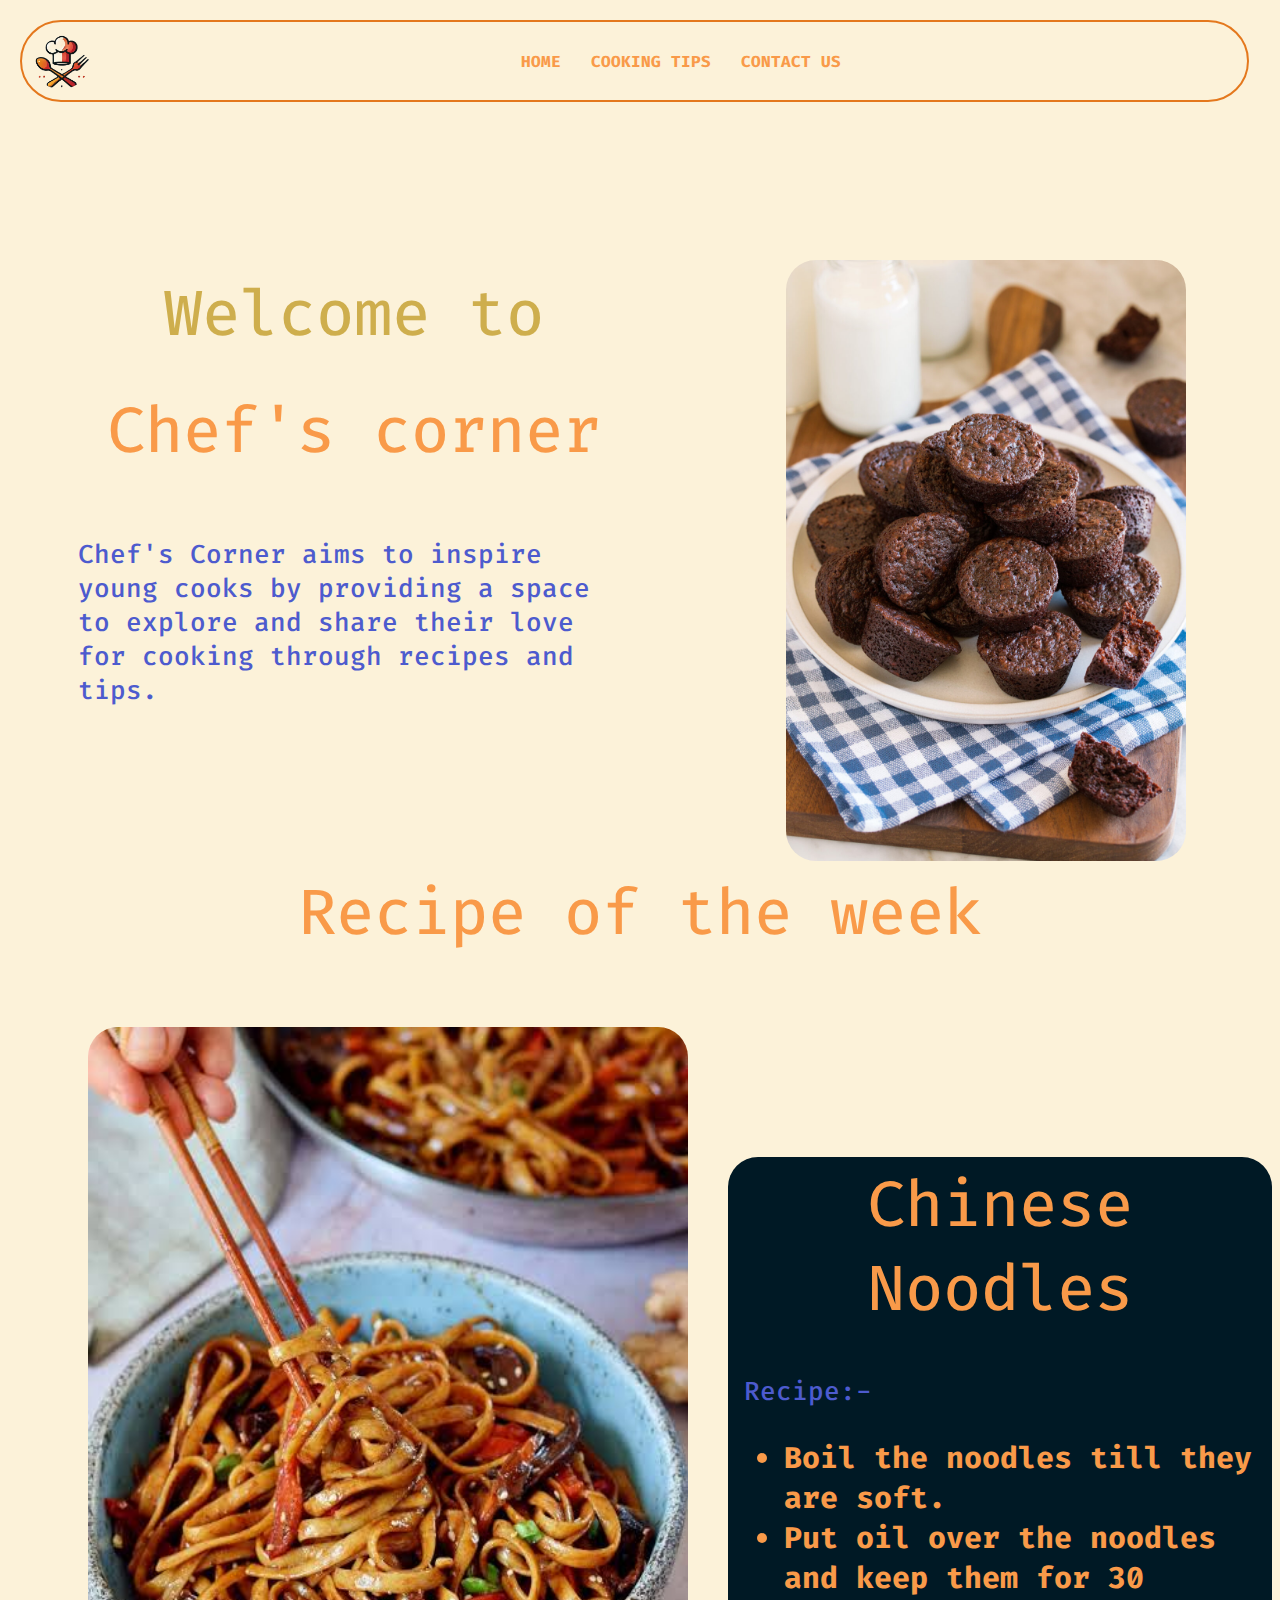
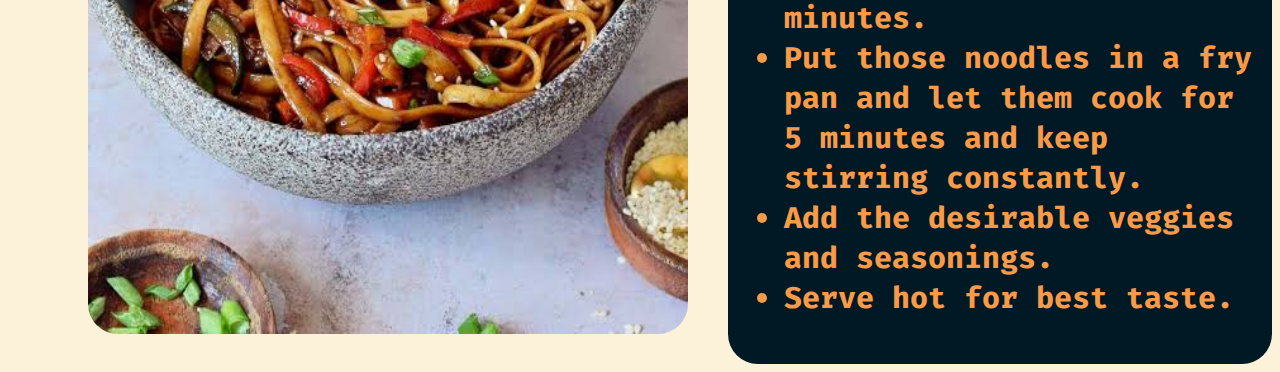
<file: index.html>
<!DOCTYPE html>
<html lang="en">
<head>
    <meta charset="UTF-8">
    <meta name="viewport" content="width=device-width, initial-scale=1.0">
    <title>Document</title>
    <link rel="stylesheet" href="css/styles.css">
</head>
<body>
    <div class="cons">
        <header>
            <nav>
                <ul class='nav-bar'>
                    <li class='logo'><img src="logo.png" alt="" srcset="" width="60px"></li>
                    <input type='checkbox' id='check' />
                    <label for='check' class="open-menu">
                        <div class="hamburger">
                            <div></div>
                            <div></div>
                            <div></div>
                        </div>
                    </label>         
                    <span class="menu">
                        <li><a href="index.html">Home</a></li>
                        <li><a href="tips.html">Cooking Tips</a></li>
                        <li><a href="contact.html">Contact Us</a></li>
                        <label for='check' class="close-menu"><i class="fas fa-times"></i></label>
                    </span>
                </ul>
            </nav>
        </header>

        <div class="flex-container">
            <div class="flex-item-left">
                <h1 class="keyword">
                   Welcome to
                </h1>
            <h1>
               Chef's corner
            </h1>
            <h2>
                Chef's Corner aims to inspire young cooks by providing a space to explore and share their love for cooking through recipes and tips.
            </h2>
        </div>
        <div class="flex-item-right">
            <img src="brownie-bites-4-1023x1536.jpg" alt="" srcset="">
        </div>
        </div>
    </div>
    <div class="our-recipes">
        <h1>
            Recipe of the week
        </h1>
      <div class="flex-containr">
 <div class="flex-left">
        <img src="noodle.jpeg" alt="" srcset="" width="600px">
    </div>
        <div class="flex-right">
            <h1>
                Chinese Noodles
            </h1>
            <h2>
                Recipe:-
            </h2>
            <ul>
                <li>Boil the noodles till they are soft.</li>
<li>Put oil over the noodles and keep them for 30 minutes.</li>
<li>Put those noodles in a fry pan and let them cook for 5 minutes and keep stirring constantly.</li>
                <li>Add the desirable veggies and seasonings.</li>
                <li>Serve hot for best taste.</li>
            </ul>
        </div>
      </div>
    </div>
</body>
</html>
</file>
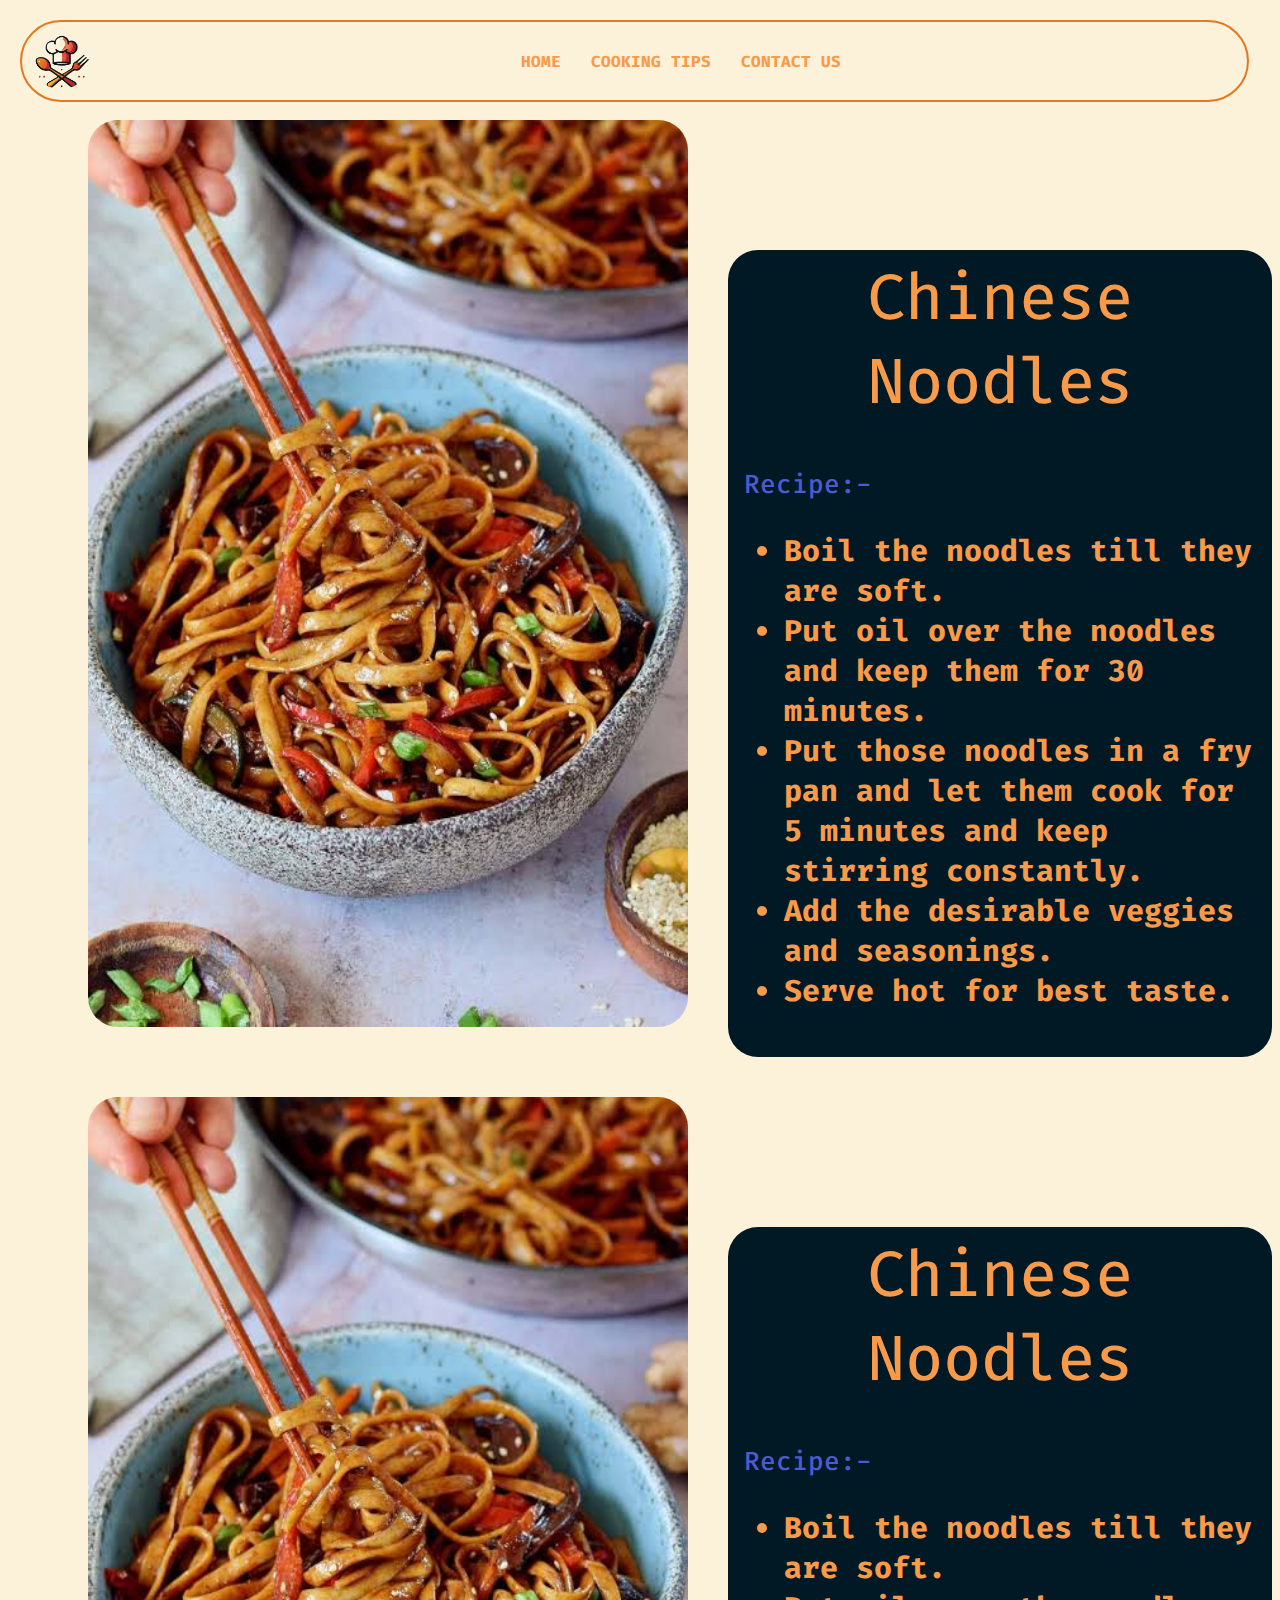
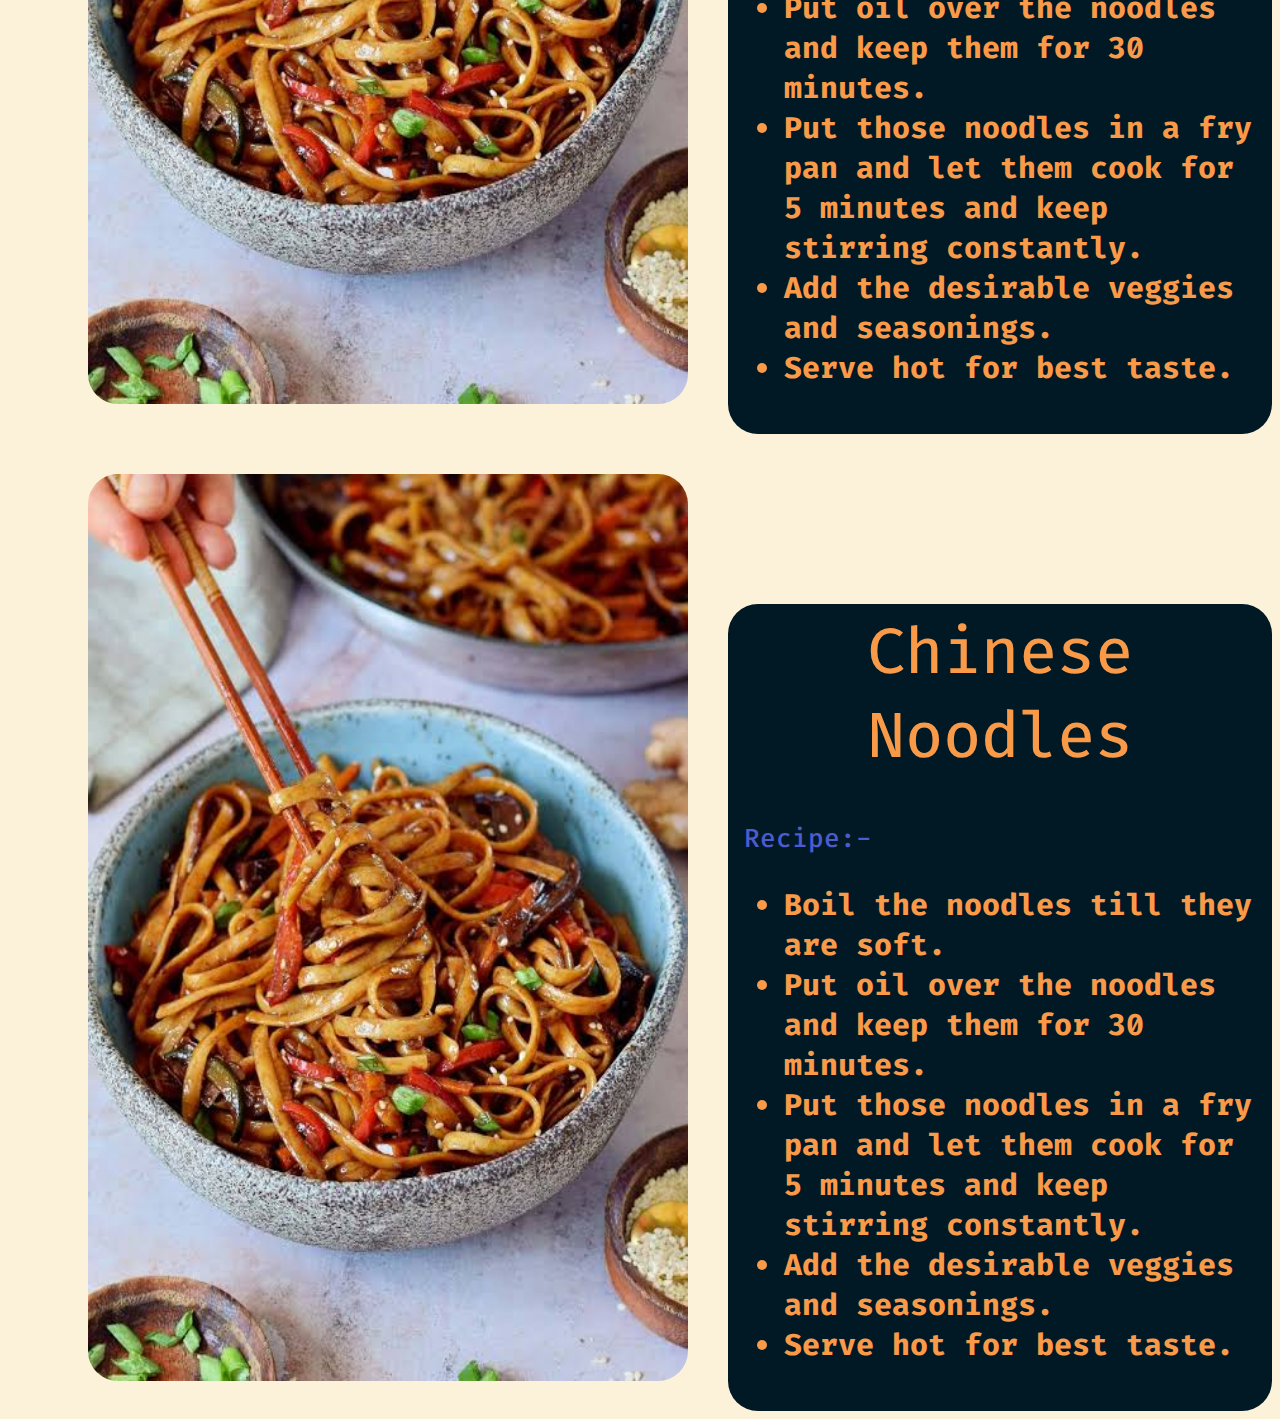
<file: tips.html>
<!DOCTYPE html>
<html lang="en">
<head>
    <meta charset="UTF-8">
    <meta name="viewport" content="width=device-width, initial-scale=1.0">
    <title>Document</title>
    <link rel="stylesheet" href="css/styles.css">
</head>
<body>
    <div class="cons">
        <header>
            <nav>
                <ul class='nav-bar'>
                    <li class='logo'><img src="logo.png" alt="" srcset="" width="60px"></li>
                    <input type='checkbox' id='check' />
                    <label for='check' class="open-menu">
                        <div class="hamburger">
                            <div></div>
                            <div></div>
                            <div></div>
                        </div>
                    </label>         
                    <span class="menu">
                        <li><a href="index.html">Home</a></li>
                        <li><a href="tips.html">Cooking Tips</a></li>
                        <li><a href="contact.html">Contact Us</a></li>
                        <label for='check' class="close-menu"><i class="fas fa-times"></i></label>
                    </span>
                </ul>
            </nav>
        </header>
        <div class="flex-containr">
            <div class="flex-left">
                   <img src="noodle.jpeg" alt="" srcset="" width="600px">
               </div>
                   <div class="flex-right">
                       <h1>
                           Chinese Noodles
                       </h1>
                       <h2>
                           Recipe:-
                       </h2>
                       <ul>
                           <li>Boil the noodles till they are soft.</li>
           <li>Put oil over the noodles and keep them for 30 minutes.</li>
           <li>Put those noodles in a fry pan and let them cook for 5 minutes and keep stirring constantly.</li>
                           <li>Add the desirable veggies and seasonings.</li>
                           <li>Serve hot for best taste.</li>
                       </ul>
                   </div>
                 </div>
               </div>

               <div class="flex-containr">
                <div class="flex-left">
                       <img src="noodle.jpeg" alt="" srcset="" width="600px">
                   </div>
                       <div class="flex-right">
                           <h1>
                               Chinese Noodles
                           </h1>
                           <h2>
                               Recipe:-
                           </h2>
                           <ul>
                               <li>Boil the noodles till they are soft.</li>
               <li>Put oil over the noodles and keep them for 30 minutes.</li>
               <li>Put those noodles in a fry pan and let them cook for 5 minutes and keep stirring constantly.</li>
                               <li>Add the desirable veggies and seasonings.</li>
                               <li>Serve hot for best taste.</li>
                           </ul>
                       </div>
                     </div>
                   </div>

                   <div class="flex-containr">
                    <div class="flex-left">
                           <img src="noodle.jpeg" alt="" srcset="" width="600px">
                       </div>
                           <div class="flex-right">
                               <h1>
                                   Chinese Noodles
                               </h1>
                               <h2>
                                   Recipe:-
                               </h2>
                               <ul>
                                   <li>Boil the noodles till they are soft.</li>
                   <li>Put oil over the noodles and keep them for 30 minutes.</li>
                   <li>Put those noodles in a fry pan and let them cook for 5 minutes and keep stirring constantly.</li>
                                   <li>Add the desirable veggies and seasonings.</li>
                                   <li>Serve hot for best taste.</li>
                               </ul>
                           </div>
                         </div>
                       </div>
</body>
</html>
</file>
<file: css/styles.css>
@import url('https://fonts.googleapis.com/css2?family=Fira+Code:wght@300..700&display=swap');

div.gallery img {
    width: 100%;
    height: auto;
}

div.desc {
    padding: 15px;
    text-align: center;
    font-size: large;
}

* {
    box-sizing: border-box;
    font-family: "Fira Code", monospace;
    font-weight: 800;
}

.responsive {
    padding: 0 6px;
    float: left;
    width: 24.99999%;
}

@media only screen and (max-width: 700px) {
    .responsive {
        width: 49.99999%;
        margin: 6px 0;
    }
}

@media only screen and (max-width: 500px) {
    .responsive {
        width: 100%;
    }
}

img {
    border-radius: 30px;
}

/* Header/Navbar */
body {
    background-color: #fcf2d9;
    color: #f99a49;
}

.flex-container {
    display: flex;
    flex-direction: row;
    font-size: 30px;
    text-align: center;
    margin-top: 20px;
}

.flex-item-left {
    text-align: left;
    margin: 60px;
    padding: 10px;
    margin-top: 100px;
    flex: 50%;
}

.flex-item-right {
    padding: 10px;
    flex: 50%;
}

/* Responsive layout - makes a one column-layout instead of two-column layout */
@media (max-width: 800px) {
    .flex-container {
        flex-direction: column;
    }
}

p {
    font-size: 20px;
    color: #ffffff;
}

h1 {
    font-weight: 450;
    color: #f99a49;
}

.keyword {
    color: #ceae4d;
}

.variable {
    color: #43D9AD;
}





.string {
    color: #E99287;
    text-decoration: underline;
}

.equal {
    color: #ffffff;
}

.code {
    font-size: 18px;
}

h2 {
    font-size: 26px;
    font-weight: 500;
    color: #4D5BCE;
}

h3 {
    font-size: 18px;
    font-weight: 400;
    color: #607B96;
}

.nav-bar {
    width: 96%;
    display: flex;
    align-items: center;
    list-style: none;
    position: fixed;
    border: 2px solid #e4781d;
    padding: 5px;
    border-radius: 50px;
    margin: 0 auto;
    text-align: center;
    background-color: #fcf2d9;
}

header {
    position: fixed;
    top: 20px;
    left: 20px;
}

.logo {
    font-family: "Anta", sans-serif;
    font-weight: 400;
    font-style: normal;
    font-size: x-large;
}

.logo:hover {
    cursor: pointer;
}

.menu {
    display: flex;
    margin-left: auto; /* Pushes the menu items to the right */
    margin-right: auto;
}

.menu li {
    padding-left: 30px;
}

.menu li a {
    display: inline-block;
    text-decoration: none;
    color: var(--color1);
    text-align: center;
    transition: 0.15s ease-in-out;
    position: relative;
    text-transform: uppercase;
}

.menu li a::after {
    content: "";
    position: absolute;
    bottom: 0;
    left: 0;
    width: 0;
    height: 1px;
    background-color: var(--color1);
    transition: 0.15s ease-in-out;
}

.menu li a:hover:after {
    width: 100%;
}

.open-menu,
.close-menu {
    position: absolute;
    color: var(--color1);
    cursor: pointer;
    font-size: 1.5rem;
    display: none;
}

.open-menu {
    top: 50%;
    right: 20px;
    transform: translateY(-50%);
}

.close-menu {
    top: 20px;
    right: 20px;
}

#check {
    display: none;
}

.hamburger {
    display: inline-block;
    cursor: pointer;
}

.hamburger div {
    width: 30px;
    height: 3px;
    background-color: #f99a49;
    margin: 6px 0;
    transition: 0.4s;
}

@media(max-width: 610px) {
    .menu {
        flex-direction: column;
        align-items: center;
        justify-content: center;
        width: 100%;
        height: 100vh;
        position: fixed;
        top: 0;
        right: 100%;
        z-index: 100;
        background-color: #f2e0b2;
        transition: all 0.2s ease-in-out;
        margin: 0;
    }

    header{
        left: 10px;
        
    }

    .menu li {
        margin-top: 40px;
    }

    .menu li a {
        padding: 10px;
    }

    .open-menu,
    .close-menu {
        display: block;
        z-index: 1000;
    }

    #check:checked~.menu {
        right: 0;
    }

    #check:checked~.open-menu .hamburger div:nth-child(1) {
        transform: rotate(-45deg) translate(-7px, 6px);
    }

    #check:checked~.open-menu .hamburger div:nth-child(2) {
        opacity: 0;
    }

    #check:checked~.open-menu .hamburger div:nth-child(3) {
        transform: rotate(45deg) translate(-7px, -6px);
    }
}
.hall{
    margin-top: 130px;
}
.banner{
    display: flex;
    justify-content: center;
    align-items: center;
}
.text{
    text-align: center;
}
h1{
    font-size: 7vh;
    margin-top: -10px;
}
.but{
    display: flex;
    justify-content: center;
    align-items: center;
}
.butt{
    padding: 10px;
    background-color: #011627;
    color: white;
    border: none;
    border-radius: 20px;
    font-size: 4vh;
    margin-top: -10px;
}
.butt:hover{
    background-color: #ffffff;
    color: #011627;
    transition: 0.2s ease-in-out;
}
a{
    text-decoration: none;
}


* {
    box-sizing: border-box;
}

.cons{
  margin-top: 90px;
}

.content{
  margin-top: 130px;
  text-align: center;
}

.flex-container {
    display: flex;
    flex-direction: row;
    font-size: 30px;
    text-align: center;
    margin-top: 10px;
}

.flex-item-left {
    text-align: left;
    padding: 10px;
    flex: 50%;
    display: flex;
    flex-direction: column;
    justify-content: center;
}

.flex-item-right {
    padding: 10px;
    flex: 50%;
    margin-top: 160px;
}


.flex-item-right img{
  width: 400px;
}

/* Responsive layout - makes a one column-layout instead of two-column layout */
@media (max-width: 1160px) {
    .flex-container {
        flex-direction: column;
    }
    .flex-item-right {
    margin-top: 0;
}
}


.flex-containr {
  display: flex;
  flex-direction: row;
  font-size: 30px;
  margin-top: 10px;
}

.flex-left {
  text-align: left;
  padding: 10px;
  flex: 50%;
  display: flex;
  flex-direction: column;
  margin-left: 50px;
  justify-content: center;
  padding: 30px;
  border-radius: 40px;
  display: flex;
  flex-direction: row;
}

.flex-right {
  padding: 10px;
  flex: 50%;
  margin-top: 160px;
  background-color: #001925;
  margin-left: 10px;
  padding: 16px;
  border-radius: 30px;
}



.flex-right img{
width: 400px;
}

/* Responsive layout - makes a one column-layout instead of two-column layout */
@media (max-width: 660px) {
  .flex-containr {
      flex-direction: column;
  }
  .flex-right {
  margin-top: 0;
}

.flex-left img{
  width: 300px;
}
}

p {
    font-size: 18px;
    color: #ffffff;
}

h1 {
    font-weight: 450;
    color: #f99a49;
    text-align: center;
    font-size: 5vw;
}
.web-text{
    color: #43D9AD;
    font-size: 20px;
}
.logo{
    margin-top: 3px;
    margin-left: 4px;
}
.code{
    margin-top: -65px;
}
.code1{
    margin-top: -25px;
}
@media (max-width: 600px) {
h1{
    font-size: 10vw;
}
}

.btn {
    --border-color: linear-gradient(-45deg,#43D9AD, #3d6d95, #093c65);
    --border-width: 0.125em;
    --curve-size: 0.5em;
    --blur: 30px;
    --bg: #080312;
    --color: #afffff;
    color: var(--color);
    cursor: pointer;
    /* use position: relative; so that BG is only for .btn */
    position: relative;
    isolation: isolate;
    display: inline-grid;
    place-content: center;
    padding: 0.5em 1.5em;
    font-size: 17px;
    border: 0;
    text-transform: uppercase;
    box-shadow: 10px 10px 20px rgba(0, 0, 0, 0.6);
    clip-path: polygon(
      /* Top-left */ 0% var(--curve-size),
      var(--curve-size) 0,
      /* top-right */ 100% 0,
      100% calc(100% - var(--curve-size)),
      /* bottom-right 1 */ calc(100% - var(--curve-size)) 100%,
      /* bottom-right 2 */ 0 100%
    );
    transition: color 250ms;
    position: fixed;
    bottom: 20px;
    right: 20px;
  }
  
  .btn::after,
  .btn::before {
    content: "";
    position: absolute;
    inset: 0;
  }
  
  .btn::before {
    background: var(--border-color);
    background-size: 300% 300%;
    animation: move-bg7234 5s ease infinite;
    z-index: -2;
  }
  
  @keyframes move-bg7234 {
    0% {
      background-position: 31% 0%;
    }
  
    50% {
      background-position: 70% 100%;
    }
  
    100% {
      background-position: 31% 0%;
    }
  }
  
  .btn::after {
    background: var(--bg);
    z-index: -1;
    clip-path: polygon(
      /* Top-left */ var(--border-width)
        calc(var(--curve-size) + var(--border-width) * 0.5),
      calc(var(--curve-size) + var(--border-width) * 0.5) var(--border-width),
      /* top-right */ calc(100% - var(--border-width)) var(--border-width),
      calc(100% - var(--border-width))
        calc(100% - calc(var(--curve-size) + var(--border-width) * 0.5)),
      /* bottom-right 1 */
        calc(100% - calc(var(--curve-size) + var(--border-width) * 0.5))
        calc(100% - var(--border-width)),
      /* bottom-right 2 */ var(--border-width) calc(100% - var(--border-width))
    );
    transition: clip-path 500ms;
  }
  
  .btn:where(:hover, :focus)::after {
    clip-path: polygon(
      /* Top-left */ calc(100% - var(--border-width))
        calc(100% - calc(var(--curve-size) + var(--border-width) * 0.5)),
      calc(100% - var(--border-width)) var(--border-width),
      /* top-right */ calc(100% - var(--border-width)) var(--border-width),
      calc(100% - var(--border-width))
        calc(100% - calc(var(--curve-size) + var(--border-width) * 0.5)),
      /* bottom-right 1 */
        calc(100% - calc(var(--curve-size) + var(--border-width) * 0.5))
        calc(100% - var(--border-width)),
      /* bottom-right 2 */
        calc(100% - calc(var(--curve-size) + var(--border-width) * 0.5))
        calc(100% - var(--border-width))
    );
    transition: 200ms;
  }
  
  .btn:where(:hover, :focus) {
    color: #fff;
  }

  .fixed-button{
    margin-top: -20px;

  }

.button {
    position: relative;
    overflow: hidden;
    height: 3rem;
    padding: 0 2rem;
    border-radius: 1.5rem;
    background: linear-gradient(209deg, #43d9ad 10.8%, rgb(14 45 130) 94.3%);
    background-size: 400%;
    color: #fff;
    border: 2px solid #fff;
    cursor: pointer;
  }
  
  .button:hover::before {
    transform: scaleX(1);
  }
  
  .button-content {
    position: relative;
    z-index: 1;
  }
  
  .button::before {
    content: "";
    position: absolute;
    top: 0;
    left: 0;
    transform: scaleX(0);
    transform-origin: 0 50%;
    width: 100%;
    height: inherit;
    border-radius: inherit;
    background:#011627;
    transition: all 0.475s;
  }
  

.buton {
    position: relative;
    overflow: hidden;
    height: 3rem;
    padding: 0 2rem;
    border-radius: 1.5rem;
    background-size: 400%;
    color: #fff;
    border: 2px solid #ffffff;
    cursor: pointer;
    background-color: #0000;
  }
  
  .buton:hover::before {
    transform: scaleX(1);
  }
  
  .buton-content {
    position: relative;
    z-index: 1;
  }
  
  .buton::before {
    content: "";
    position: absolute;
    top: 0;
    left: 0;
    transform: scaleX(0);
    transform-origin: 0 50%;
    width: 100%;
    height: inherit;
    border-radius: inherit;
    background: linear-gradient(209deg, #43d9ad 10.8%, rgb(14 45 130) 94.3%);
    background-size: 400%;
    transition: all 0.475s;
  }
  
  .code1{
    margin-top: -40px;
  }

  @media (max-width: 1160px) {
.flex-container{
    margin-top: 0;
}
  }

  @media (max-width: 438px) {
.buton{
    margin-top: 20px;
}
      }

      header{
        z-index: 100;
      }

      #fade-in-element {
        opacity: 0; /* Start fully transparent */
        transition: opacity 2s ease-in-out; /* 2-second fade-in */
    }

.orange {
    color: #e57c25;
  }
  
  .form-container {
    margin: 30px;
    background-color: #e57c25;
    padding: 30px;
    clip-path: polygon(0 0, 100% 0, 100% calc(100% - 20px), calc(100% - 20px) 100%, 0 100%);
    margin-top: 160px;
  }
  
  .heading {
    display: block;
    color: white;
    font-size: 1.5rem;
    font-weight: 800;
    margin-bottom: 20px;
  }
  
  .form-container .form .input {
    color: #e57c25;
    width: 100%;
    background-color: #fcf2d9;
    border: none;
    outline: none;
    padding: 10px;
    margin-bottom: 20px;
    font-weight: bold;
    transition: all 0.2s ease-in-out;
    border-left: 1px solid transparent;
  }
  
  .form-container .form .input:focus {
    border-left: 5px solid #e3b38d;
  }
  
  .form-container .form .textarea {
    width: 100%;
    padding: 10px;
    border: none;
    outline: none;
    background-color: #fcf2d9;
    color: #0ad1ce;
    font-weight: bold;
    resize: none;
    max-height: 150px;
    margin-bottom: 20px;
    border-left: 1px solid transparent;
    transition: all 0.2s ease-in-out;
  }
  
  .form-container .form .textarea:focus {
    border-left: 5px solid #0ad1ce;
  }
  
  .form-container .form .button-container {
    display: flex;
    gap: 10px;
  }
  
  .form-container .form  .send-button {
    flex-basis: 70%;
    background: #eda971;
    padding: 10px;
    color: #001925;
    text-align: center;
    font-weight: bold;
    border: 1px solid transparent;
    transition: all 0.2s ease-in-out;
    width: 70%;
  }
  
  .form-container .form  .send-button:hover {
    border: 1px solid #d4ccc5;
    color: #e57c25;
  }
  
  .card{
    margin-top: 110px;
    background: #2d3960;
    border-radius: 40px;
    text-align: center;
    display: flex;
  }

  .ban-ner{
    width: 50%;
    margin: 20px;
  }

  @media (max-width: 1160px) {
    .flex-container{
        margin-top: 0;
    }
      }
</file>
